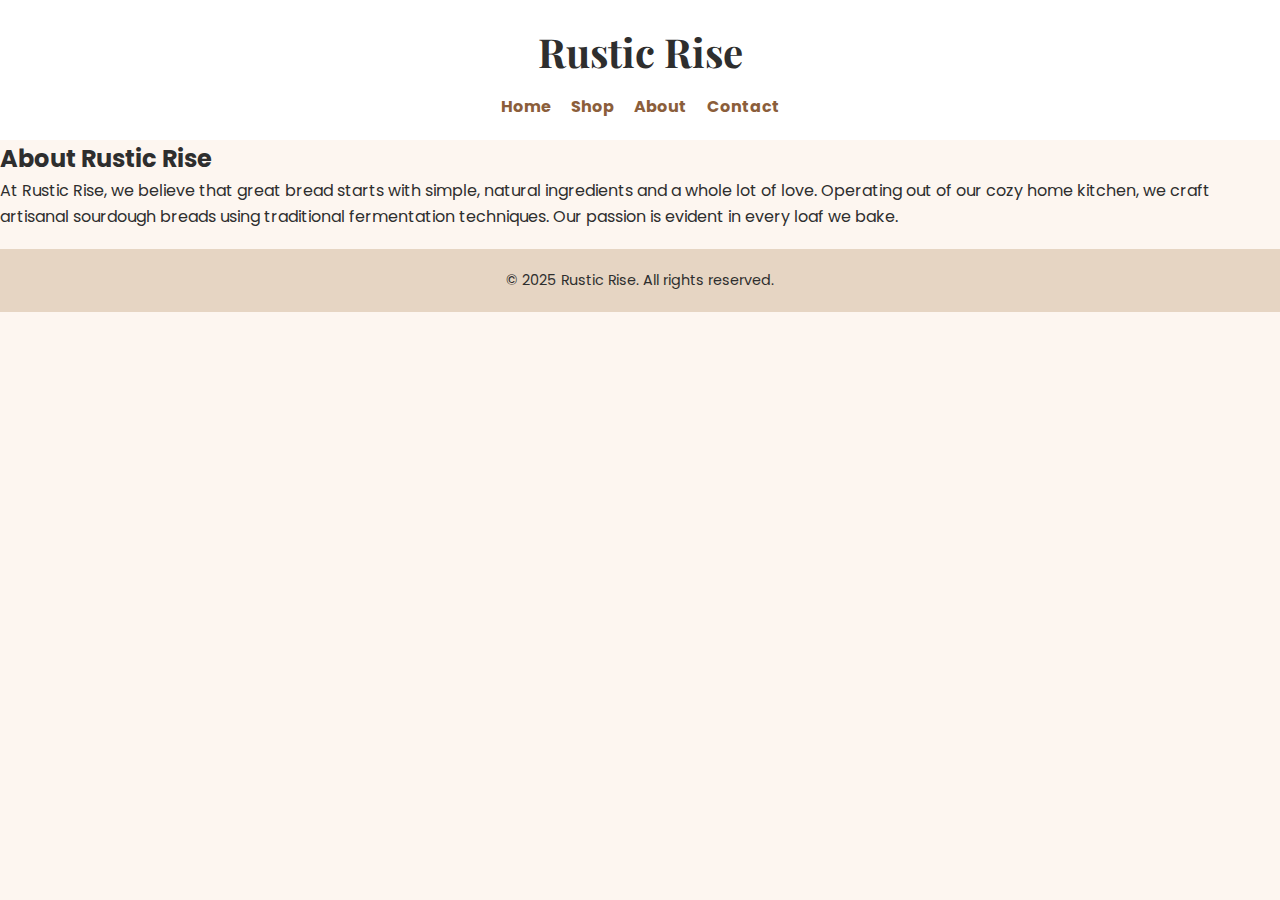
<file: about.html>
<!DOCTYPE html>
<html lang="en">
<head>
  <meta charset="UTF-8" />
  <meta name="viewport" content="width=device-width, initial-scale=1" />
  <title>Rustic Rise | About Us</title>
  <link rel="stylesheet" href="style.css" />
</head>
<body>
  <header>
    <h1>Rustic Rise</h1>
    <nav>
      <ul>
        <li><a href="index.html">Home</a></li>
        <li><a href="shop.html">Shop</a></li>
        <li><a href="about.html">About</a></li>
        <li><a href="contact.html">Contact</a></li>
      </ul>
    </nav>
  </header>
  
  <main>
    <section class="about">
      <h2>About Rustic Rise</h2>
      <p>
        At Rustic Rise, we believe that great bread starts with simple, natural ingredients and a whole lot of love. Operating out of our cozy home kitchen, we craft artisanal sourdough breads using traditional fermentation techniques. Our passion is evident in every loaf we bake.
      </p>
    </section>
  </main>
  
  <footer>
    <p>&copy; 2025 Rustic Rise. All rights reserved.</p>
  </footer>
</body>
</html>
</file>
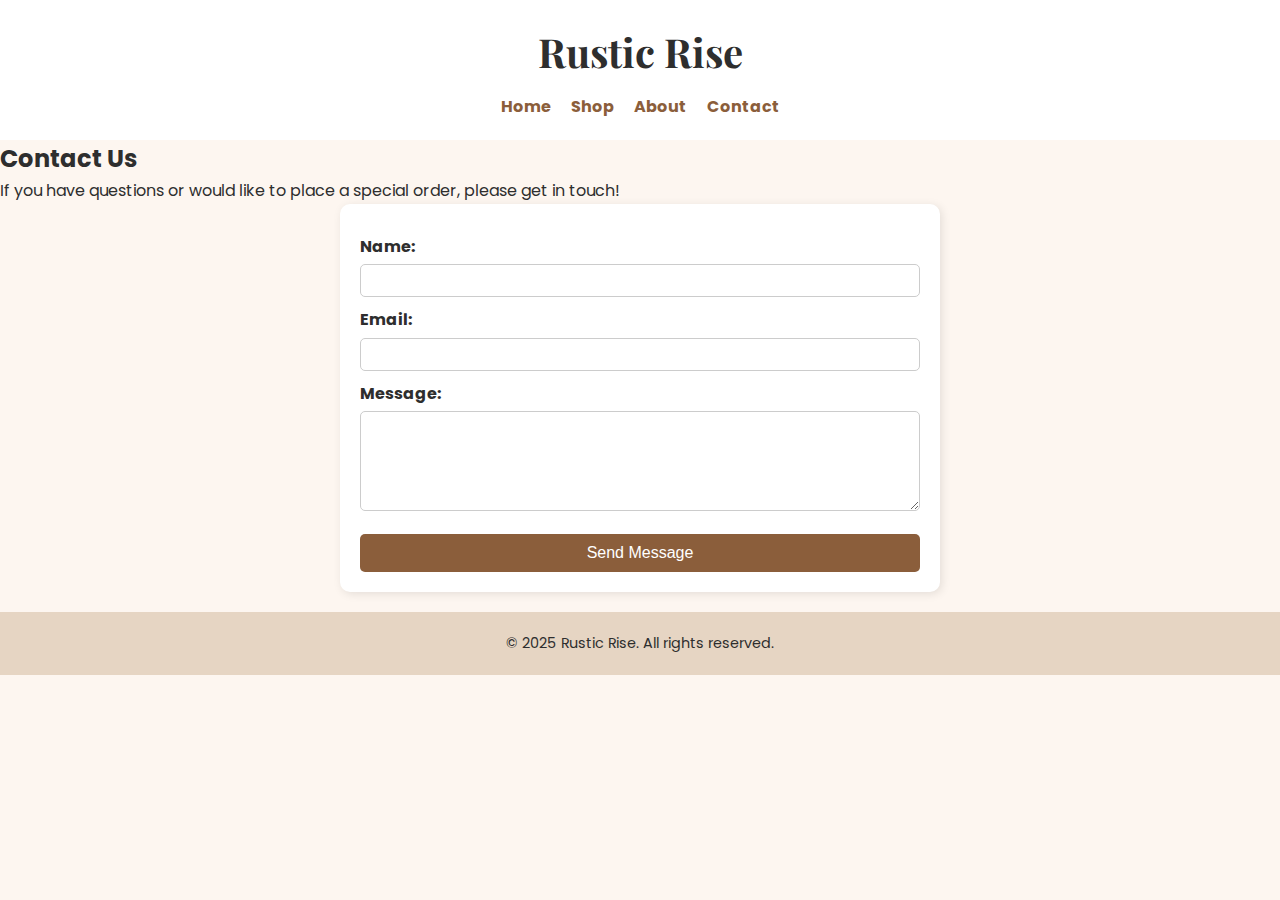
<file: contact.html>
<!DOCTYPE html>
<html lang="en">
<head>
  <meta charset="UTF-8" />
  <meta name="viewport" content="width=device-width, initial-scale=1" />
  <title>Rustic Rise | Contact</title>
  <link rel="stylesheet" href="style.css" />
</head>
<body>
  <header>
    <h1>Rustic Rise</h1>
    <nav>
      <ul>
        <li><a href="index.html">Home</a></li>
        <li><a href="shop.html">Shop</a></li>
        <li><a href="about.html">About</a></li>
        <li><a href="contact.html">Contact</a></li>
      </ul>
    </nav>
  </header>
  
  <main>
    <section class="contact">
	  <h2>Contact Us</h2>
	  <p>If you have questions or would like to place a special order, please get in touch!</p>
	  
	  <div class="contact-form">
		<form>
		  <label for="name">Name:</label>
		  <input type="text" id="name" name="name" required>

		  <label for="email">Email:</label>
		  <input type="email" id="email" name="email" required>

		  <label for="message">Message:</label>
		  <textarea id="message" name="message" required></textarea>

		  <button type="submit">Send Message</button>
		</form>
	  </div>
	</section>
  </main>
  
  <footer>
    <p>&copy; 2025 Rustic Rise. All rights reserved.</p>
  </footer>
</body>
</html>
</file>
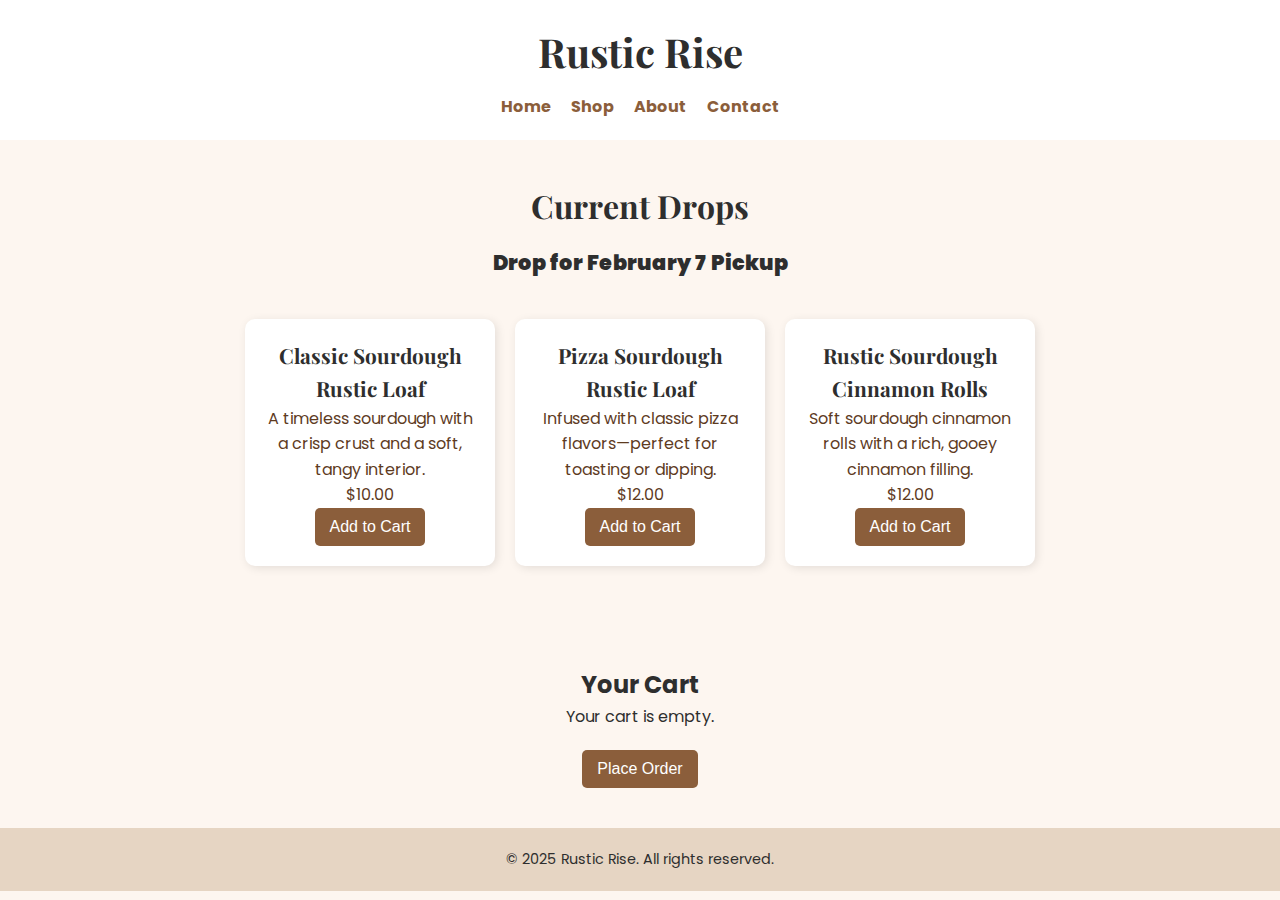
<file: shop.html>
<!DOCTYPE html>
<html lang="en">
<head>
  <meta charset="UTF-8" />
  <meta name="viewport" content="width=device-width, initial-scale=1" />
  <title>Rustic Rise | Shop</title>
  <link rel="stylesheet" href="style.css" />
</head>
<body>
  <header>
    <h1>Rustic Rise</h1>
    <nav>
      <ul>
        <li><a href="index.html">Home</a></li>
        <li><a href="shop.html">Shop</a></li>
        <li><a href="about.html">About</a></li>
        <li><a href="contact.html">Contact</a></li>
      </ul>
    </nav>
  </header>
  
  <main>
    <section class="shop">
      <h2>Current Drops</h2>
	  <p class="drop-date"><strong>Drop for February 7 Pickup</strong></p>
      <div class="product-list">
        <!-- Product 1 -->
        <div class="product">
          <h3>Classic Sourdough Rustic Loaf</h3>
          <p>A timeless sourdough with a crisp crust and a soft, tangy interior.</p>
          <p class="price">$10.00</p>
          <button onclick="addToCart(1, 'Classic Sourdough Rustic Loaf', 10.00)">Add to Cart</button>
        </div>
        <!-- Product 2 -->
        <div class="product">
          <h3>Pizza Sourdough Rustic Loaf</h3>
          <p>Infused with classic pizza flavors—perfect for toasting or dipping.</p>
          <p class="price">$12.00</p>
          <button onclick="addToCart(2, 'Pizza Sourdough Rustic Loaf', 12.00)">Add to Cart</button>
        </div>
        <!-- Product 3 -->
        <div class="product">
          <h3>Rustic Sourdough Cinnamon Rolls</h3>
          <p>Soft sourdough cinnamon rolls with a rich, gooey cinnamon filling.</p>
          <p class="price">$12.00</p>
          <button onclick="addToCart(3, 'Rustic Sourdough Cinnamon Rolls', 12.00)">Add to Cart</button>
        </div>
      </div>
    </section>
    
    <section class="cart-section">
      <h2>Your Cart</h2>
      <div id="cart">
        <p>Your cart is empty.</p>
      </div>
      <!-- Refresh Notice -->
      <p class="cart-refresh-note" style="display: none;"><strong>Note:</strong> Refresh the page to clear your cart and start over.</p>
      
      <!-- Place Order Button -->
      <div class="checkout-button" style="text-align: center; margin-top: 20px;">
        <button id="place-order" class="btn">Place Order</button>
      </div>
    </section>

   <!-- Checkout Modal -->
  <div id="checkout-modal" class="modal">
    <div class="modal-content">
      <span class="close">&times;</span>
      <h2>Place Your Order</h2>
      <form id="checkout-form">
        <!-- Customer Information -->
        <label for="first-name">First Name:</label>
        <input type="text" id="first-name" name="firstName" required>

        <label for="last-name">Last Name:</label>
        <input type="text" id="last-name" name="lastName" required>

        <label for="phone">Phone Number:</label>
        <input type="tel" id="phone" name="phone">

        <label for="email">Email:</label>
        <input type="email" id="email" name="email">

        <p><em>Note: Please provide at least a phone number or an email.</em></p>

        <!-- Payment Method -->
        <p>Please select your payment method:</p>
        <label>
          <input type="radio" name="payment" value="Cash" required> Cash
        </label><br>
        <label>
          <input type="radio" name="payment" value="Venmo" required> Venmo
        </label><br><br>
        
        <button type="submit" class="btn">Submit Order</button>
      </form>
    </div>
  </div>
  </main>
  
  <footer>
    <p>&copy; 2025 Rustic Rise. All rights reserved.</p>
  </footer>
  
  <script src="script.js"></script>
</body>
</html>
</file>
<file: style.css>
/* Rustic Rise Styling - Matching Social Media Theme */
@import url('https://fonts.googleapis.com/css2?family=Playfair+Display:wght@700&family=Poppins:wght@300;400&display=swap');

* {
  margin: 0;
  padding: 0;
  box-sizing: border-box;
}

body {
  font-family: 'Poppins', sans-serif;
  background-color: #FDF6F0;
  color: #2E2E2E;
  line-height: 1.6;
}

/* Header */
header {
  background-color: #fff;
  padding: 20px;
  text-align: center;
}

header h1 {
  font-family: 'Playfair Display', serif;
  font-size: 2.5em;
  color: #2E2E2E;
}

nav ul {
  list-style: none;
  display: flex;
  justify-content: center;
  gap: 20px;
  margin-top: 10px;
}

nav ul li a {
  text-decoration: none;
  color: #8B5E3B;
  font-weight: bold;
  transition: color 0.3s;
}

nav ul li a:hover {
  color: #5E3B1F;
}

/* Hero Section */
.hero {
  background: url('sourdough-texture.jpg') center/cover no-repeat;
  min-height: 60vh;
  display: flex;
  align-items: center;
  justify-content: center;
  text-align: center;
  color: #2E2E2E;
  padding: 40px;
}

.hero h2 {
  font-size: 2.2em;
  font-family: 'Playfair Display', serif;
  font-weight: bold;
}

.hero p {
  font-size: 1.2em;
  margin-top: 10px;
}

/* Shop Section */
.shop {
  text-align: center;
  padding: 40px;
}

.shop h2 {
  font-size: 2em;
  font-family: 'Playfair Display', serif;
  margin-bottom: 15px;
}

.drop-date {
  font-size: 1.3em;
  font-weight: bold;
  margin-bottom: 20px;
}

.product-list {
  display: flex;
  justify-content: center;
  gap: 20px;
  flex-wrap: wrap;
  padding: 20px;
}

.product {
  background: white;
  padding: 20px;
  border-radius: 10px;
  box-shadow: 2px 2px 10px rgba(0, 0, 0, 0.1);
  text-align: center;
  width: 250px;
}

.product h3 {
  font-size: 1.3em;
  font-family: 'Playfair Display', serif;
}

.product p {
  font-size: 1em;
  color: #5E3B1F;
}

button {
  background-color: #8B5E3B;
  color: white;
  border: none;
  padding: 10px 15px;
  font-size: 1em;
  border-radius: 5px;
  cursor: pointer;
}

button:hover {
  background-color: #5E3B1F;
}

/* Footer */
footer {
  text-align: center;
  padding: 20px;
  background-color: #E6D5C3;
  margin-top: 20px;
  font-size: 0.9em;
}

/* Checkout Modal Styling */
.modal {
  display: none; /* Hide by default */
  position: fixed;
  z-index: 1000;
  left: 0;
  top: 0;
  width: 100%;
  height: 100%;
  background-color: rgba(0, 0, 0, 0.5);
}

.modal-content {
  background-color: white;
  padding: 20px;
  border-radius: 10px;
  width: 90%;
  max-width: 500px;
  margin: 10% auto;
  text-align: left;
  position: relative;
  box-shadow: 0px 4px 10px rgba(0, 0, 0, 0.2);
}

.modal .close {
  position: absolute;
  right: 15px;
  top: 10px;
  font-size: 1.5em;
  cursor: pointer;
}

/* Checkout Form Styling */
.modal-content form {
  display: flex;
  flex-direction: column;
  gap: 10px;
}

.modal-content label {
  font-weight: bold;
}

.modal-content input[type="text"],
.modal-content input[type="tel"],
.modal-content input[type="email"] {
  width: 100%;
  padding: 8px;
  border: 1px solid #ccc;
  border-radius: 5px;
}

.modal-content p {
  font-size: 0.9em;
  color: #555;
}

.modal-content button {
  width: 100%;
  padding: 10px;
  font-size: 1em;
}


/* Cart Section Styling */
.cart-section {
  text-align: center;
  margin: 40px auto;
  max-width: 600px;
}

#cart table {
  width: 100%;
  border-collapse: collapse;
  margin: 0 auto;
}

#cart th, #cart td {
  padding: 10px;
  text-align: center;
}

#cart th {
  background-color: #e6d5c3;
  font-weight: bold;
}

#cart td {
  border-bottom: 1px solid #ddd;
}

#cart .total-row {
  font-weight: bold;
}

/* Contact Form Styling */
.contact-form {
  max-width: 600px;
  margin: 0 auto;
  padding: 20px;
  background: white;
  border-radius: 10px;
  box-shadow: 2px 2px 10px rgba(0, 0, 0, 0.1);
}

.contact-form label {
  display: block;
  font-weight: bold;
  margin-top: 10px;
}

.contact-form input,
.contact-form textarea {
  width: 100%;
  padding: 8px;
  margin-top: 5px;
  border: 1px solid #ccc;
  border-radius: 5px;
}

.contact-form textarea {
  height: 100px;
}

.contact-form button {
  display: block;
  width: 100%;
  padding: 10px;
  font-size: 1em;
  background-color: #8B5E3B;
  color: white;
  border: none;
  border-radius: 5px;
  margin-top: 15px;
  cursor: pointer;
}

.contact-form button:hover {
  background-color: #5E3B1F;
}

/* Fix for Order Confirmation Text */
.modal-content pre {
  white-space: pre-wrap; /* Ensures text wraps inside the box */
  word-wrap: break-word;  /* Breaks long words to fit */
  overflow-wrap: break-word;
  max-width: 100%; /* Ensures text does not exceed modal width */
}
</file>
